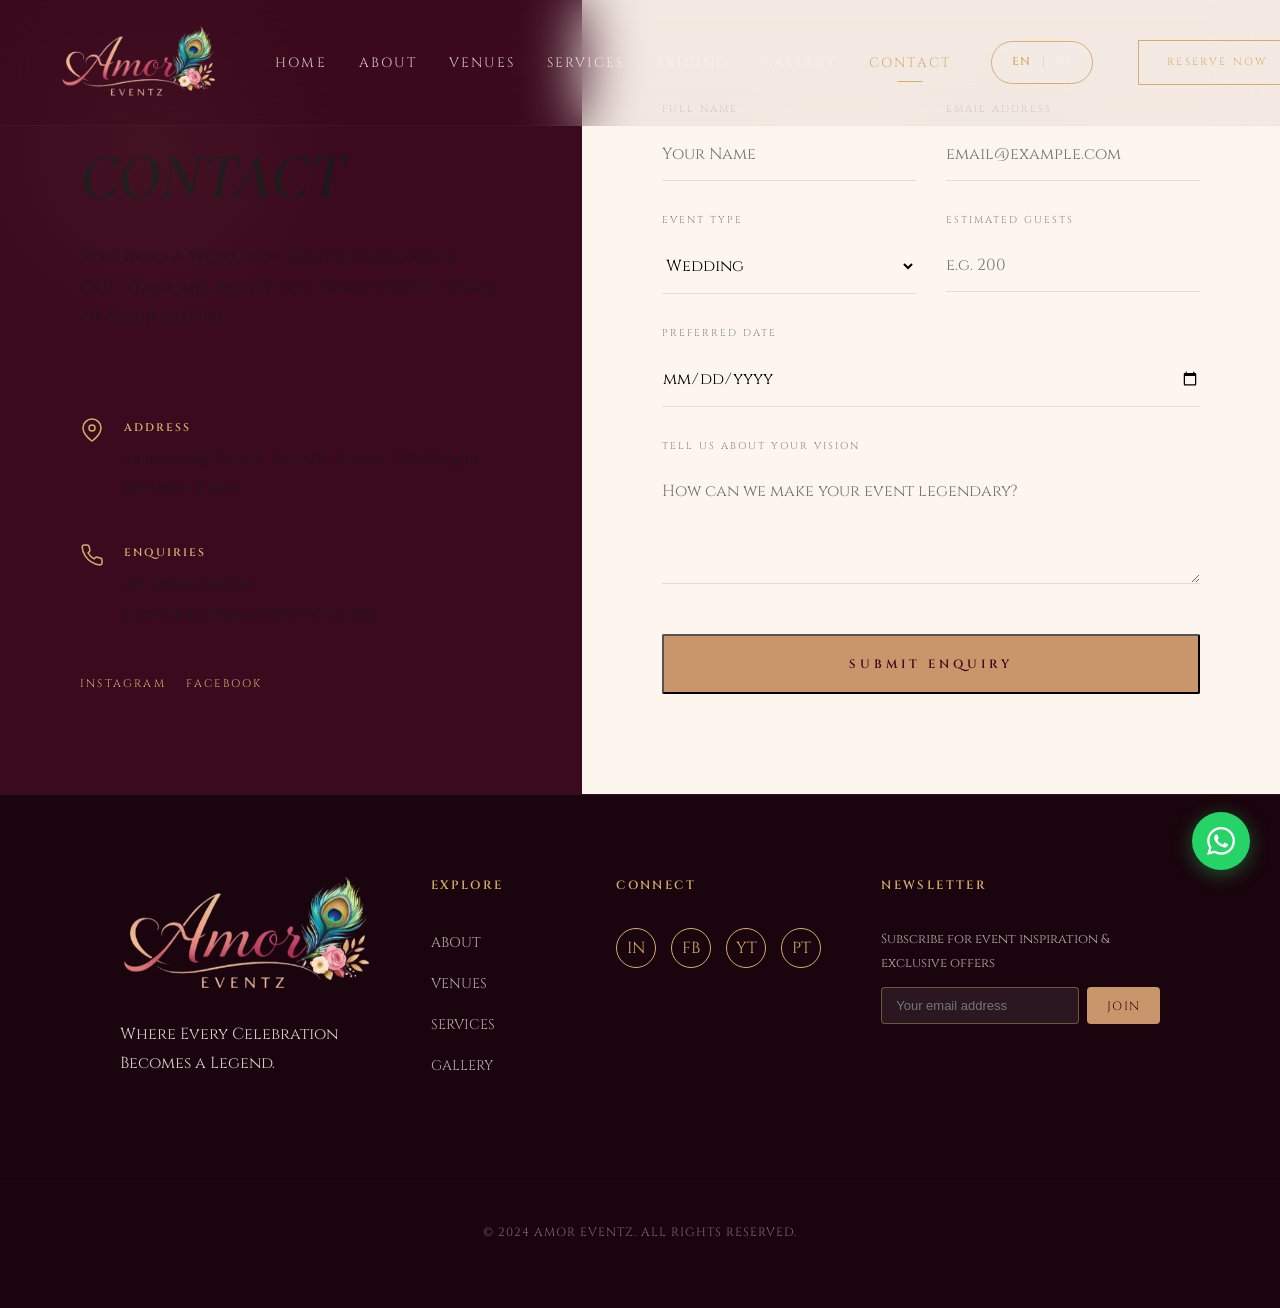
<file: contact.html>
<!DOCTYPE html>
<html lang="en">
<head>
    <meta charset="UTF-8">
    <meta name="viewport" content="width=device-width, initial-scale=1.0">
    <title>Enquire Now | Amor Eventz Concierge</title>
    
    <link href="https://fonts.googleapis.com/css2?family=Cormorant+Garamond:ital,wght@0,400;0,600;1,400;1,600&family=Playfair+Display:wght@400;600&family=Cinzel:wght@400;500&family=Lora:ital,wght@0,400;1,400&display=swap" rel="stylesheet">
    
    <meta name="description" content="Contact Amor Eventz for your next grand celebration. Our concierge team is ready to assist you with venue bookings and bespoke event curation.">
    <link rel="stylesheet" href="styles.css">
    
</head>
<body>

    <!-- NAVBAR -->
    <nav class="navbar scrolled">
        <div class="nav-container">
            <div class="logo">
                <a href="index.html"><img src="assets/logo.png" alt="Amor Eventz" style="height: 75px; width: auto;"></a>
            </div>
            <ul class="nav-links">
                <li><a href="index.html" data-i18n="nav-home">HOME</a></li>
                <li><a href="about.html" data-i18n="nav-about">ABOUT</a></li>
                <li><a href="venues.html" data-i18n="nav-venues">VENUES</a></li>
                <li><a href="services.html" data-i18n="nav-services">SERVICES</a></li>
                <li><a href="pricing.html" data-i18n="nav-pricing">PRICING</a></li>
                <li><a href="gallery.html" data-i18n="nav-gallery">GALLERY</a></li>
                <li><a href="contact.html" class="active" data-i18n="nav-contact">CONTACT</a></li>
            </ul>
            <div class="nav-actions">
                <div class="lang-switcher">
                    <span class="lang-btn active" data-lang="en">EN</span>
                    <span class="lang-divider"></span>
                    <span class="lang-btn" data-lang="hi">HI</span>
                </div>
                <a href="contact.html" class="nav-btn" data-i18n="nav-reserve">RESERVE NOW</a>
            </div>
        </div>
    </nav>

    <!-- CONTACT HERO/LAYOUT -->
    <main class="contact-layout section-light">
        <!-- INFO PANEL -->
        <div class="contact-info-panel reveal">
            <p class="txt-ui txt-gold" style="margin-bottom:20px;">CONCIERGE</p>
            <h1 class="txt-hero" style="font-size:64px; line-height:1.1; margin-bottom:30px;" data-i18n="nav-contact">Begin Your<br>Legendary Event</h1>
            <p class="txt-body" style="font-size:18px; opacity:0.8; line-height:1.7;">Step into a world of bespoke elegance. Our team are ready to curate every detail of your vision.</p>
            
            <div class="contact-details">
                <div class="detail-row">
                    <svg width="24" height="24" viewBox="0 0 24 24" fill="none" stroke="currentColor" stroke-width="1.5"><path d="M21 10c0 7-9 13-9 13s-9-6-9-13a9 9 0 0 1 18 0z"></path><circle cx="12" cy="10" r="3"></circle></svg>
                    <div>
                        <h4>ADDRESS</h4>
                        <p>Signature Estate, Eventz Plaza, 7th Floor, Mumbai, India</p>
                    </div>
                </div>
                <div class="detail-row">
                    <svg width="24" height="24" viewBox="0 0 24 24" fill="none" stroke="currentColor" stroke-width="1.5"><path d="M22 16.92v3a2 2 0 0 1-2.18 2 19.79 19.79 0 0 1-8.63-3.07 19.5 19.5 0 0 1-6-6 19.79 19.79 0 0 1-3.07-8.67A2 2 0 0 1 4.11 2h3a2 2 0 0 1 2 1.72 12.84 12.84 0 0 0 .7 2.81 2 2 0 0 1-.45 2.11L8.09 9.91a16 16 0 0 0 6 6l1.27-1.27a2 2 0 0 1 2.11-.45 12.84 12.84 0 0 0 2.81.7A2 2 0 0 1 22 16.92z"></path></svg>
                    <div>
                        <h4>ENQUIRIES</h4>
                        <p>+91 98000 00000</p>
                        <p>concierge@amoreventz.com</p>
                    </div>
                </div>
            </div>

            <div style="margin-top:auto; display:flex; gap:20px;">
                <a href="#" class="txt-ui txt-gold" style="font-size:11px;">INSTAGRAM</a>
                <a href="#" class="txt-ui txt-gold" style="font-size:11px;">FACEBOOK</a>
            </div>
        </div>

        <!-- FORM PANEL -->
        <div class="contact-form-panel reveal delay-1">
            <form id="contactForm" action="#">
                <div style="display:grid; grid-template-columns:1fr 1fr; gap:30px;">
                    <div class="form-group">
                        <label>FULL NAME</label>
                        <input type="text" placeholder="Your Name" required>
                    </div>
                    <div class="form-group">
                        <label>EMAIL ADDRESS</label>
                        <input type="email" placeholder="email@example.com" required>
                    </div>
                </div>
                
                <div style="display:grid; grid-template-columns:1fr 1fr; gap:30px;">
                    <div class="form-group">
                        <label>EVENT TYPE</label>
                        <select>
                            <option>Wedding</option>
                            <option>Corporate Gala</option>
                            <option>Private Soiree</option>
                            <option>Other Celebration</option>
                        </select>
                    </div>
                    <div class="form-group">
                        <label>ESTIMATED GUESTS</label>
                        <input type="number" placeholder="e.g. 200">
                    </div>
                </div>

                <div class="form-group">
                    <label>PREFERRED DATE</label>
                    <input type="date">
                </div>

                <div class="form-group">
                    <label>TELL US ABOUT YOUR VISION</label>
                    <textarea rows="4" placeholder="How can we make your event legendary?"></textarea>
                </div>

                <div style="margin-top:40px;">
                    <button type="submit" class="btn btn-primary" style="width:100%; padding:20px; font-size:12px; letter-spacing:4px;">SUBMIT ENQUIRY</button>
                </div>
            </form>
        </div>
    </main>

    <!-- FOOTER -->
    <footer class="footer">
        <div class="container footer-container">
            <div class="footer-brand">
                <img src="assets/logo.png" alt="Amor Eventz" style="height: 120px; width: auto; margin-bottom: 25px;">
                <p data-i18n="footer-tagline">Where Every Celebration Becomes a Legend.</p>
            </div>
            <div class="footer-links">
                <h4 data-i18n="footer-explore">EXPLORE</h4>
                <ul>
                    <li><a href="about.html" data-i18n="nav-about">ABOUT US</a></li>
                    <li><a href="venues.html" data-i18n="nav-venues">OUR VENUES</a></li>
                    <li><a href="services.html" data-i18n="nav-services">SERVICES</a></li>
                    <li><a href="gallery.html" data-i18n="nav-gallery">GALLERY</a></li>
                </ul>
            </div>
            <div class="footer-social">
                <h4 data-i18n="footer-connect">CONNECT</h4>
                <div class="social-icons">
                    <a href="https://instagram.com/amoreventz" target="_blank" class="social-icon">IN</a>
                    <a href="https://facebook.com/amoreventz" target="_blank" class="social-icon">FB</a>
                    <a href="https://youtube.com/amoreventz" target="_blank" class="social-icon">YT</a>
                    <a href="https://pinterest.com/amoreventz" target="_blank" class="social-icon">PT</a>
                </div>
            </div>
            <div class="footer-newsletter">
                <h4>NEWSLETTER</h4>
                <p style="font-size:13px; color:#FAF3EC; opacity:0.7; margin-bottom:12px;" data-i18n="footer-newsletter-p">Subscribe for event inspiration & exclusive offers</p>
                <form class="newsletter-form">
                    <input type="email" placeholder="Your email address">
                    <button type="submit" data-i18n="footer-join">JOIN</button>
                </form>
            </div>
        </div>
        <div class="footer-bottom">
            <p data-i18n="footer-rights">&copy; 2024 AMOR EVENTZ. ALL RIGHTS RESERVED.</p>
        </div>
    </footer>

    <!-- Floating WhatsApp Button -->
    <a href="https://wa.me/919800000000" target="_blank" class="whatsapp-float" title="Chat with us on WhatsApp">
        <svg xmlns="http://www.w3.org/2000/svg" width="28" height="28" viewBox="0 0 24 24" fill="white">
            <path d="M17.472 14.382c-.297-.149-1.758-.867-2.03-.967-.273-.099-.471-.148-.67.15-.197.297-.767.966-.94 1.164-.173.199-.347.223-.644.075-.297-.15-1.255-.463-2.39-1.475-.883-.788-1.48-1.761-1.653-2.059-.173-.297-.018-.458.13-.606.134-.133.298-.347.446-.52.149-.174.198-.298.298-.497.099-.198.05-.371-.025-.52-.075-.149-.669-1.612-.916-2.207-.242-.579-.487-.5-.669-.51-.173-.008-.371-.01-.57-.01-.198 0-.52.074-.792.372-.272.297-1.04 1.016-1.04 2.479 0 1.462 1.065 2.875 1.213 3.074.149.198 2.096 3.2 5.077 4.487.709.306 1.262.489 1.694.625.712.227 1.36.195 1.871.118.571-.085 1.758-.719 2.006-1.413.248-.694.248-1.289.173-1.413-.074-.124-.272-.198-.57-.347m-5.421 7.403h-.004a9.87 9.87 0 01-5.031-1.378l-.361-.214-3.741.982.998-3.648-.235-.374a9.86 9.86 0 01-1.51-5.26c.001-5.45 4.436-9.884 9.888-9.884 2.64 0 5.122 1.03 6.988 2.898a9.825 9.825 0 012.893 6.994c-.003 5.45-4.437 9.884-9.885 9.884m8.413-18.297A11.815 11.815 0 0012.05 0C5.495 0 .16 5.335.157 11.892c0 2.096.547 4.142 1.588 5.945L.057 24l6.305-1.654a11.882 11.882 0 005.683 1.448h.005c6.554 0 11.89-5.335 11.893-11.893a11.821 11.821 0 00-3.48-8.413z"/>
        </svg>
    </a>

    <script src="script.js"></script>
</body>
</html>
</file>
<file: styles.css>
/* 
    AMOR EVENTZ — Master Stylesheet
    Visual Identity: Deep Burgundy, Rose Gold, Champagne Gold
*/

:root {
    /* Core Brand Palette */
    --clr-primary-bg: #3B0A1E;      /* Deep Burgundy/Wine */
    --clr-accent: #C9956A;          /* Rose Gold */
    --clr-secondary: #D4AF6A;       /* Champagne Gold */
    --clr-soft-blush: #F2C4C4;      /* Dusty Blush Pink */
    --clr-ivory: #FAF3EC;           /* Off-White text */
    --clr-charcoal: #1A1A1A;        /* Deep text on light bg */
    --clr-peacock: #2A7F8A;         /* Micro-accent teal */
    --clr-light-section: #FDF6EE;    /* Warm Ivory */

    /* Typography */
    /* Content Font Style: Cinzel throughout the website */
    --font-heading: 'Playfair Display', serif;
    --font-hero: 'Cormorant Garamond', serif;
    --font-body: 'Cinzel', serif;
    --font-ui: 'Cinzel', serif;
    --font-luxury: 'Cinzel', serif;

    /* Spacing & Layout */
    --container-width: 1200px;
    --side-margin: 80px;
    --transition-smooth: all 0.5s cubic-bezier(0.16, 1, 0.3, 1);
    --shadow-soft: 0 10px 40px rgba(0, 0, 0, 0.3);
    --border-gold: 1px solid var(--clr-secondary);
}

/* 1. RESET & BASE */
* {
    margin: 0;
    padding: 0;
    box-sizing: border-box;
}

body {
    background-color: var(--clr-primary-bg);
    color: var(--clr-ivory);
    font-family: var(--font-body);
    font-size: 16px;
    line-height: 1.8;
    overflow-x: hidden;
    -webkit-font-smoothing: antialiased;
}

h1, h2, h3, h4 {
    font-family: var(--font-heading);
    font-weight: 600;
    color: var(--clr-ivory);
}

p {
    font-family: var(--font-body);
    font-weight: 400;
    color: rgba(250, 243, 236, 0.85);
    margin-bottom: 1.5rem;
}

a {
    text-decoration: none;
    color: inherit;
    transition: var(--transition-smooth);
}

ul { list-style: none; }

img { max-width: 100%; display: block; }

/* 2. UTILITIES */
.container {
    max-width: var(--container-width);
    margin: 0 auto;
    padding: 0 var(--side-margin);
}

.text-center { text-align: center; }

.section-padding { padding: 100px 0; }

.divider-center {
    width: 80px;
    height: 1px;
    background: var(--clr-secondary);
    margin: 32px auto;
}

.ornament-divider {
    text-align: center;
    padding: 48px 0;
    opacity: 0.6;
}

/* 2.1 SECTION PATTERNS */
.section-light {
    background-color: var(--clr-light-section);
    color: var(--clr-charcoal);
}

/* Glassmorphism Presets */
.glass-card {
    background: rgba(255, 255, 255, 0.03);
    backdrop-filter: blur(15px);
    -webkit-backdrop-filter: blur(15px);
    border: 1px solid rgba(212, 175, 106, 0.1);
    transition: var(--transition-smooth);
}

.glass-card:hover {
    background: rgba(255, 255, 255, 0.07);
    border-color: rgba(212, 175, 106, 0.4);
    transform: translateY(-10px);
    box-shadow: 0 20px 40px rgba(0, 0, 0, 0.4);
}

.section-light h1, 
.section-light h2, 
.section-light h3, 
.section-light h4 {
    color: var(--clr-charcoal);
}

.section-light p {
    color: var(--clr-charcoal);
    opacity: 0.8;
}

.section-dark {
    background-color: var(--clr-primary-bg);
    color: var(--clr-ivory);
}

/* 2.2 TYPOGRAPHY UTILITIES */
.txt-ui { font-family: var(--font-ui); letter-spacing: 0.2em; text-transform: uppercase; font-size: 12px; }
.txt-hero { font-family: var(--font-hero); font-style: italic; }
.txt-heading { font-family: var(--font-heading); }
.txt-body { font-family: var(--font-body); }
.txt-gold { color: var(--clr-secondary); }

/* 3. NAVIGATION */
.navbar {
    position: fixed;
    top: 0;
    width: 100%;
    z-index: 1000;
    padding: 25px 0;
    transition: all 0.5s cubic-bezier(0.4, 0, 0.2, 1);
    background: rgba(59, 10, 30, 0.05); /* Transcendental glass base */
    backdrop-filter: blur(30px); /* Maximum cinematic depth */
    -webkit-backdrop-filter: blur(30px);
    border-bottom: 1px solid rgba(212, 175, 106, 0.05);
}

.navbar.scrolled {
    background: rgba(59, 10, 30, 0.95);
    padding: 15px 0;
    border-bottom: 1px solid rgba(212, 175, 106, 0.2);
    box-shadow: 0 10px 40px rgba(0, 0, 0, 0.5);
}

/* Page Header Cinematic Zoom */
.page-header {
    position: relative;
    overflow: hidden;
}

.header-bg-zoom {
    position: absolute;
    inset: 0;
    background-size: cover;
    background-position: center;
    animation: kenBurnsHeader 20s infinite alternate linear;
    z-index: -1;
}

@keyframes kenBurnsHeader {
    from { transform: scale(1); }
    to { transform: scale(1.15); }
}

.nav-container {
    max-width: 1600px; /* Grand expansive width */
    margin: 0 auto;
    padding: 0 60px; /* Large luxury gutters */
    display: flex;
    justify-content: space-between;
    align-items: center;
    width: 100%;
}

.logo {
    display: flex;
    align-items: center;
    flex-shrink: 0;
    margin-right: 60px; /* Brand isolation buffer */
}

.nav-links {
    display: flex;
    gap: 32px; /* Balanced rhythmic spacing */
    list-style: none;
    padding: 0;
    margin: 0;
    flex: 0 1 auto;
}

.nav-links a {
    font-family: var(--font-ui);
    font-size: 13.5px; /* Precision editorial scale */
    letter-spacing: 0.15em;
    color: var(--clr-ivory);
    opacity: 0.8;
    position: relative;
    padding: 10px 0;
    transition: all 0.3s ease;
    white-space: nowrap;
}

.nav-links a:hover,
.nav-links a.active {
    opacity: 1;
    color: var(--clr-secondary);
}

.nav-links a::after {
    content: '';
    position: absolute;
    bottom: 0;
    left: 50%;
    width: 0;
    height: 1.5px;
    background: var(--clr-secondary);
    transition: all 0.3s ease;
    transform: translateX(-50%);
}

.nav-links a:hover::after,
.nav-links a.active::after {
    width: 25px;
}

/* 3.1 NAVIGATION BUTTONS & SWITCHER */
.nav-actions {
    display: flex;
    align-items: center;
    gap: 45px;
    flex-shrink: 0;
    margin-left: 40px;
}

.lang-switcher {
    display: flex;
    align-items: center;
    gap: 12px;
    border: 1.5px solid var(--clr-secondary); /* Prestige pill border */
    border-radius: 50px;
    padding: 8px 20px;
    background: rgba(255, 255, 255, 0.04);
}

.lang-btn {
    font-family: var(--font-ui);
    font-size: 11.5px;
    letter-spacing: 0.12em;
    cursor: pointer;
    transition: all 0.3s ease;
    color: var(--clr-ivory);
    opacity: 0.5;
    position: relative;
    padding: 2px 0;
}

.lang-btn:hover {
    opacity: 0.9;
}

.lang-btn.active {
    opacity: 1;
    color: var(--clr-secondary);
    font-weight: 600;
}

.lang-divider {
    width: 1px;
    height: 12px;
    background: rgba(212, 175, 106, 0.3);
}

.nav-btn {
    display: inline-block;
    padding: 12px 28px;
    font-family: var(--font-ui);
    font-size: 10.5px;
    letter-spacing: 0.22em;
    color: var(--clr-secondary);
    border: 1px solid var(--clr-secondary);
    background: transparent;
    transition: all 0.4s cubic-bezier(0.165, 0.84, 0.44, 1);
    text-transform: uppercase;
    border-radius: 0;
    white-space: nowrap;
}

.nav-btn:hover {
    background: var(--clr-secondary);
    color: var(--clr-primary-bg);
    transform: translateY(-2px);
    box-shadow: 0 8px 25px rgba(0, 0, 0, 0.3);
}

/* 4. BUTTONS */
.btn {
    display: inline-block;
    padding: 14px 36px;
    font-family: var(--font-ui);
    font-size: 12px;
    letter-spacing: 0.12em;
    text-transform: uppercase;
    cursor: pointer;
    transition: var(--transition-smooth);
    border-radius: 2px;
    position: relative;
    z-index: 1;
    overflow: hidden;
}

.btn-primary {
    background-color: var(--clr-accent);
    color: var(--clr-primary-bg);
    font-weight: 600;
}

.btn-primary:hover {
    background-color: #b3845d; /* Darkened rose gold */
    transform: translateY(-2px);
}

.btn-outline {
    background: transparent;
    border: 1px solid var(--clr-secondary);
    color: var(--clr-ivory);
    text-shadow: 0 2px 4px rgba(0,0,0,0.3);
}

.btn-outline:hover {
    background: var(--clr-secondary);
    color: var(--clr-primary-bg);
    box-shadow: 0 0 20px rgba(212, 175, 106, 0.4);
}

/* 5. HERO SECTION */
.hero {
    height: 100vh;
    display: flex;
    align-items: center;
    justify-content: center; /* Ensure horizontal centering of the content container */
    position: relative;
    overflow: hidden;
    background-color: var(--clr-primary-bg);
}

/* Removed noise layer for clarity as per user request */
/* .hero::before {
    content: '';
    position: absolute;
    inset: 0;
    background-image: url("data:image/svg+xml,%3Csvg viewBox='0 0 200 200' xmlns='http://www.w3.org/2000/svg'%3E%3Cfilter id='noiseFilter'%3E%3CfeTurbulence type='fractalNoise' baseFrequency='0.65' numOctaves='3' stitchTiles='stitch'/%3E%3C/filter%3E%3Crect width='100%25' height='100%25' filter='url(%23noiseFilter)'/%3E%3C/svg%3E");
    opacity: 0.04;
    pointer-events: none;
    z-index: 3;
} */

.hero-overlay {
    position: absolute;
    inset: 0;
    background: radial-gradient(circle at 30% 50%, rgba(59, 10, 30, 0.4) 0%, rgba(59, 10, 30, 0.8) 100%);
    z-index: 2;
}

.hero-content {
    position: relative;
    z-index: 3;
    max-width: 900px;
    text-align: center;
    margin: 0 auto;
    padding-top: 140px; /* Shift down to avoid navbar overlap */
}

.hero-slider {
    position: absolute;
    inset: 0;
    z-index: 1;
}

.hero-slide {
    position: absolute;
    inset: 0;
    background-size: cover;
    background-position: center;
    opacity: 0;
    transition: opacity 3s ease-in-out; /* Increased for smoothness */
    transform: scale(1.1);
}

.hero-slide.active {
    opacity: 1;
    z-index: 2;
    animation: kenburns 12s linear infinite alternate;
}

.hero-slide.previous {
    opacity: 1;
    z-index: 1;
}

@keyframes kenburns {
    0% { transform: scale(1); }
    100% { transform: scale(1.05); } /* Reduced zoom for better image clarity */
}

.hero-thumbnails {
    position: absolute;
    bottom: 40px;
    right: var(--side-margin);
    z-index: 4;
    display: flex;
    gap: 15px;
}

.hero-thumb {
    width: 70px;
    height: 70px;
    background-size: cover;
    background-position: center;
    border: 1px solid rgba(255, 255, 255, 0.3);
    cursor: pointer;
    transition: var(--transition-smooth);
    opacity: 0.8;
    border-radius: 2px;
    background-color: rgba(255, 255, 255, 0.05);
    backface-visibility: hidden;
    transform: translateZ(0); /* Force hardware acceleration for clarity */
}

.hero-thumb.active {
    border-color: var(--clr-secondary);
    opacity: 1;
    transform: scale(1.1) translateY(-5px);
    filter: grayscale(0);
    box-shadow: 0 10px 30px rgba(0,0,0,0.5);
}

.hero-title {
    font-family: var(--font-ui); /* Changed to Cinzel/Legendary font */
    font-size: 3.8rem; /* Adjusted for Cinzel scale */
    font-weight: 500;
    text-transform: uppercase;
    line-height: 1.2;
    margin-bottom: 2.5rem;
    color: var(--clr-ivory);
    text-shadow: 0 10px 30px rgba(0,0,0,0.4);
    letter-spacing: 0.15em; /* Increased tracking for luxury feel */
    animation: titleReveal 1.5s cubic-bezier(0.16, 1, 0.3, 1) forwards;
    text-align: center;
}

.hero-btns {
    display: flex;
    gap: 20px;
    justify-content: center;
    margin-top: 2rem;
}

@keyframes titleReveal {
    0% { opacity: 0; transform: translateY(40px); letter-spacing: -0.05em; }
    100% { opacity: 1; transform: translateY(0); letter-spacing: -0.02em; }
}

/* 5.5 MARQUEE TICKER */
.marquee-section {
    background-color: #2D0817; /* Slightly lighter burgundy for contrast */
    padding: 20px 0;
    border-top: 1px solid rgba(212, 175, 106, 0.1);
    border-bottom: 1px solid rgba(212, 175, 106, 0.1);
    overflow: hidden;
    position: relative;
}

.marquee-section::before,
.marquee-section::after {
    content: '';
    position: absolute;
    top: 0;
    bottom: 0;
    width: 150px;
    z-index: 2;
    pointer-events: none;
}

/* Removed grain texture for clarity as per user request */
/* .hero::after {
    content: '';
    position: absolute;
    inset: 0;
    background-image: url('https://www.transparenttextures.com/patterns/p6.pattern'); 
    opacity: 0.1;
    z-index: 2;
    pointer-events: none;
} */

.marquee-section::before {
    left: 0;
    background: linear-gradient(to right, #2D0817 0%, transparent 100%);
}

.marquee-section::after {
    right: 0;
    background: linear-gradient(to left, #2D0817 0%, transparent 100%);
}

.marquee {
    display: flex;
    white-space: nowrap;
}

.marquee-inner {
    display: flex;
    animation: marqueeScroll 40s linear infinite;
}

.marquee-inner span {
    font-family: var(--font-ui);
    font-size: 14px;
    letter-spacing: 0.25em;
    color: var(--clr-secondary);
    padding: 0 40px;
    opacity: 0.8;
}

@keyframes marqueeScroll {
    0% { transform: translateX(0); }
    100% { transform: translateX(-50%); }
}

/* 5.6 USP SECTION REDESIGN */
.usp-grid {
    display: grid;
    grid-template-columns: 1.1fr 0.9fr;
    gap: 80px;
    align-items: center;
}

/* ==========================================================================
   BRAND CREST (MONUMENTAL LEAD)
   ========================================================================== */
/* ==========================================================================
   BRAND CREST (MONUMENTAL LEAD)
   ========================================================================== */
.brand-crest {
    text-align: center;
    padding: 40px 0;
    max-width: 580px; /* Precise fit for 1fr column */
    margin: 0; /* Align to start of column */
}

.crest-top {
    display: flex;
    align-items: center;
    justify-content: center;
    gap: 20px;
    margin-bottom: 25px;
}

.crest-line {
    height: 1px;
    background: var(--clr-secondary);
    width: 60px;
    opacity: 0.5;
}

.crest-stars {
    display: flex;
    gap: 10px;
    color: var(--clr-secondary);
    font-size: 8px;
}

.crest-title {
    font-family: var(--font-ui);
    font-size: 42px; /* Dignified, non-overflowing scale */
    font-weight: 500;
    letter-spacing: 0.18em;
    color: var(--clr-ivory);
    margin: 0 auto 10px auto;
    display: flex;
    align-items: center;
    justify-content: center;
    text-transform: uppercase;
}

.crest-diamond {
    color: var(--clr-secondary);
    font-size: 0.5em;
    margin: 0 25px;
    transform: scaleY(1.4);
    display: inline-block;
}

.crest-subtitle {
    font-family: var(--font-ui);
    font-size: 13.5px;
    letter-spacing: 0.35em;
    color: var(--clr-secondary);
    text-transform: uppercase;
    margin-bottom: 25px; /* Tighter gap to the line motif */
    font-weight: 400;
}

.crest-bottom {
    display: flex;
    align-items: center;
    justify-content: center;
    gap: 20px;
    opacity: 0.6;
}

.crest-bottom .crest-line {
    width: 80px;
}

@media (max-width: 768px) {
    .crest-title { font-size: 38px; }
    .crest-subtitle { font-size: 12px; letter-spacing: 0.2em; }
    .crest-diamond { margin: 0 15px; }
    .crest-line { width: 60px; }
    .crest-bottom .crest-line { width: 80px; }
}

/* ==========================================================================
   SERVICES SECTION (HOMEPAGE)
   ========================================================================== */
.services-section {
    padding: 160px 0; /* More expansive padding */
    background: #2D0817; /* Deep midnight burgundy */
    color: var(--clr-ivory);
    position: relative;
    overflow: hidden;
}

.services-horizon-text {
    position: absolute;
    top: 50%;
    left: 50%;
    transform: translate(-50%, -50%);
    font-size: 18vw;
    font-family: var(--font-luxury);
    color: rgba(212, 175, 106, 0.02);
    white-space: nowrap;
    pointer-events: none;
    z-index: 0;
    letter-spacing: 0.1em;
}

.services-section .container {
    max-width: 1800px; /* Majestic wide-format */
    padding: 0 40px;
}

.services-grid {
    display: grid;
    grid-template-columns: repeat(4, 1fr); /* Horizon line layout */
    gap: 40px; /* More breathing room */
    margin-top: 80px;
}

.service-card {
    background: rgba(255, 255, 255, 0.02);
    backdrop-filter: blur(10px);
    -webkit-backdrop-filter: blur(10px);
    border: 1px solid rgba(212, 175, 106, 0.08);
    padding: 80px 45px; /* Grand architectural volume */
    transition: all 0.7s cubic-bezier(0.19, 1, 0.22, 1);
    text-align: center;
    position: relative;
    display: flex;
    flex-direction: column;
    height: 100%;
    z-index: 1;
}

.service-card::before {
    content: '';
    position: absolute;
    top: 0;
    left: 50%;
    width: 0;
    height: 4px;
    background: var(--clr-secondary);
    transform: translateX(-50%);
    transition: width 0.6s ease;
    box-shadow: 0 0 15px rgba(212, 175, 106, 0.4);
}

.service-card:hover {
    background: rgba(212, 175, 106, 0.04);
    border-color: rgba(212, 175, 106, 0.3);
    transform: translateY(-20px); /* Majestic lift */
    box-shadow: 0 30px 70px rgba(0, 0, 0, 0.6);
}

.service-card:hover::before {
    width: 60%;
}

.service-icon {
    font-size: 48px; /* Larger presence */
    color: var(--clr-secondary);
    margin-bottom: 35px;
    transition: transform 0.5s ease;
}

.service-card:hover .service-icon {
    transform: scale(1.15) rotate(5deg);
}

.service-card h3 {
    font-family: var(--font-ui);
    font-size: 16px;
    letter-spacing: 0.15em;
    margin-bottom: 35px;
    color: var(--clr-secondary);
    text-transform: uppercase;
    line-height: 1.4;
}

.service-list {
    list-style: none;
    padding: 0;
    margin: 0;
    text-align: left;
}

.service-list li {
    font-size: 13.5px;
    color: rgba(250, 243, 236, 0.75);
    padding: 10px 0;
    border-bottom: 1px solid rgba(212, 175, 106, 0.05);
    display: flex;
    align-items: flex-start;
    line-height: 1.5;
}

.service-list li::before {
    content: "•";
    color: var(--clr-secondary);
    margin-right: 12px;
    font-weight: bold;
}

.service-list li:last-child {
    border-bottom: none;
}

.services-cta {
    text-align: center;
    margin-top: 100px;
}

@media (max-width: 1200px) {
    .services-grid { grid-template-columns: repeat(2, 1fr); }
}

@media (max-width: 768px) {
    .services-section { padding: 90px 0; }
    .services-grid { grid-template-columns: 1fr; }
    .service-card { padding: 40px 25px; }
}

.usp-item {
    display: flex;
    gap: 30px;
    align-items: flex-start;
    margin-bottom: 45px;
    padding: 15px;
    border-radius: 8px;
    transition: var(--transition-smooth);
    border: 1px solid transparent;
}

.usp-item:hover {
    background: rgba(255, 255, 255, 0.03);
    border-color: rgba(212, 175, 106, 0.1);
    transform: translateX(10px);
}

.usp-num {
    font-family: var(--font-hero);
    font-size: 48px;
    color: var(--clr-secondary);
    opacity: 0.2;
    line-height: 0.8;
    transition: var(--transition-smooth);
    flex-shrink: 0;
    min-width: 60px;
}

.usp-item:hover .usp-num {
    opacity: 0.8;
    transform: scale(1.1);
}

.usp-item h3 {
    font-family: var(--font-heading);
    font-size: 20px;
    color: var(--clr-ivory);
    margin-bottom: 8px;
    letter-spacing: 0.02em;
}

.usp-item p {
    font-size: 14px;
    line-height: 1.6;
    color: var(--clr-ivory);
    opacity: 0.8;
    margin: 0;
}

.usp-image-wrapper {
    position: relative;
    padding: 20px;
}

.usp-image-main {
    width: 100%;
    height: 680px;
    object-fit: cover;
    box-shadow: 20px 20px 0 rgba(212, 175, 106, 0.1);
    border: 1px solid rgba(212, 175, 106, 0.2);
}

.usp-image-wrapper::after {
    content: '';
    position: absolute;
    top: 0;
    left: 0;
    width: 60%;
    height: 60%;
    border: 1px solid var(--clr-secondary);
    z-index: -1;
    transform: translate(-15px, -15px);
    opacity: 0.4;
}

/* 6. WHATSAPP FLOATING BUTTON */
.whatsapp-float {
    position: fixed;
    bottom: 30px;
    right: 30px;
    width: 58px;
    height: 58px;
    background-color: #25D366;
    border-radius: 50%;
    display: flex;
    align-items: center;
    justify-content: center;
    z-index: 9999;
    box-shadow: 0 4px 20px rgba(37, 211, 102, 0.4);
    animation: wp-pulse 2.5s ease-in-out infinite;
    text-decoration: none;
}

@keyframes wp-pulse {
    0%, 100% { box-shadow: 0 0 0 0 rgba(37, 211, 102, 0.5), 0 4px 20px rgba(37, 211, 102, 0.3); }
    50% { box-shadow: 0 0 0 12px rgba(37, 211, 102, 0), 0 4px 20px rgba(37, 211, 102, 0.3); }
}

/* 7. REVEAL ANIMATIONS */
.reveal {
    opacity: 0;
    transform: translateY(30px);
    transition: all 1s cubic-bezier(0.16, 1, 0.3, 1);
}

.reveal.active {
    opacity: 1;
    transform: translateY(0);
}

/* 8. FOOTER */
.footer {
    background-color: #1a040d; /* Even darker burgundy */
    padding: 80px 0 40px;
    color: var(--clr-ivory);
    border-top: 1px solid rgba(212, 175, 106, 0.1);
}

.footer-container {
    display: grid;
    grid-template-columns: 2fr 1fr 1fr 2fr;
    gap: 60px;
    margin-bottom: 80px;
}

.footer h4 {
    font-family: var(--font-ui);
    font-size: 12px;
    letter-spacing: 0.2em;
    color: var(--clr-secondary);
    margin-bottom: 32px;
    text-transform: uppercase;
}

.footer-links li {
    margin-bottom: 12px;
}

.footer-links a {
    font-family: var(--font-body);
    font-size: 14px;
    opacity: 0.7;
}

.footer-links a:hover {
    opacity: 1;
    color: var(--clr-secondary);
    padding-left: 5px;
}

.social-icons {
    display: flex;
    gap: 15px;
}

.social-icon {
    width: 40px;
    height: 40px;
    border-radius: 50%;
    border: 1px solid var(--clr-secondary);
    display: flex;
    align-items: center;
    justify-content: center;
    color: var(--clr-secondary);
    transition: var(--transition-smooth);
}

.social-icon:hover {
    background-color: var(--clr-secondary);
    color: var(--clr-primary-bg);
}

/* Newsletter Form */
.newsletter-form {
    display: flex;
    gap: 8px;
}

.newsletter-form input {
    flex: 1;
    padding: 10px 14px;
    background: rgba(255, 255, 255, 0.08);
    border: 1px solid rgba(212, 175, 106, 0.4);
    border-radius: 4px;
    color: var(--clr-ivory);
    font-size: 13px;
    outline: none;
}

.newsletter-form button {
    padding: 10px 20px;
    background: var(--clr-accent);
    color: var(--clr-primary-bg);
    border: none;
    border-radius: 4px;
    font-family: var(--font-ui);
    font-size: 12px;
    letter-spacing: 0.1em;
    cursor: pointer;
    transition: var(--transition-smooth);
}

.newsletter-form button:hover {
    background-color: var(--clr-secondary);
}

.footer-bottom {
    text-align: center;
    padding-top: 40px;
    border-top: 1px solid rgba(255, 255, 255, 0.05);
    font-size: 12px;
    opacity: 0.5;
    letter-spacing: 1px;
}


/* 9. PAGE-SPECIFIC COMPONENTS */

/* Timeline (About Page) */
.timeline-container { padding: 120px 0; background-color: var(--clr-primary-bg); color: var(--clr-ivory); }
.timeline { position: relative; max-width: 800px; margin: 0 auto; padding: 40px 0; }
.timeline::before { content: ''; position: absolute; left: 50%; top: 0; bottom: 0; width: 1px; background: rgba(212,175,106,0.3); }
.timeline-item { position: relative; margin-bottom: 60px; width: 50%; padding: 0 40px; }
.timeline-item:nth-child(odd) { left: 0; text-align: right; }
.timeline-item:nth-child(even) { left: 50%; text-align: left; }
.timeline-dot { position: absolute; top: 0; width: 12px; height: 12px; background: var(--clr-secondary); border-radius: 50%; z-index: 2; }
.timeline-item:nth-child(odd) .timeline-dot { right: -6px; }
.timeline-item:nth-child(even) .timeline-dot { left: -6px; }
.timeline-year { font-family: var(--font-ui); font-size: 24px; color: var(--clr-secondary); margin-bottom: 8px; display: block; }
.timeline-content h3 { font-family: var(--font-heading); font-size: 18px; margin-bottom: 12px; }
.timeline-content p { font-size: 14px; opacity: 0.8; line-height: 1.6; }

/* Venues Page */
.venue-detail-section { padding: 120px 0; border-bottom: 1px solid rgba(212,175,106,0.1); }
.venue-detail-grid { display: grid; grid-template-columns: 1fr 1fr; gap: 80px; align-items: center; }
.venue-specs { margin-top: 32px; display: grid; grid-template-columns: 1fr 1fr; gap: 20px; }
.spec-item { border-left: 1px solid var(--clr-secondary); padding-left: 20px; }
.spec-item h4 { font-family: var(--font-ui); font-size: 11px; color: var(--clr-secondary); letter-spacing: 1px; margin-bottom: 4px; }
.spec-item p { font-size: 14px; margin: 0; }
.venue-image-stack { position: relative; }
.venue-image-stack img { width: 100%; height: 500px; object-fit: cover; }
.venue-image-stack::after { content: ''; position: absolute; inset: 0; border: 1px solid var(--clr-secondary); transform: translate(15px, 15px); pointer-events: none; }

/* Services Page */
.service-intro { padding: 100px 0; text-align: center; }
.service-grid { display: grid; grid-template-columns: repeat(3, 1fr); gap: 40px; }
.service-card-luxury { 
    background: #fff; border: 1px solid rgba(212,175,106,0.15); padding: 50px 40px; 
    transition: var(--transition-smooth); position: relative; overflow: hidden;
}
.service-card-luxury:hover { transform: translateY(-10px); border-color: var(--clr-secondary); box-shadow: 0 20px 40px rgba(0,0,0,0.05); }
.service-icon-wrap { margin-bottom: 30px; color: var(--clr-secondary); }
.service-card-luxury h3 { font-family: var(--font-ui); font-size: 20px; margin-bottom: 20px; color: var(--clr-primary-bg); }
.service-card-luxury p { font-size: 15px; line-height: 1.8; color: var(--clr-charcoal); opacity: 0.7; }
.catering-highlight { background: var(--clr-primary); color: var(--clr-ivory); padding: 120px 0; }

/* Pricing Page */
.pricing-section { padding: 120px 0; }
.pricing-grid { display: grid; grid-template-columns: repeat(3, 1fr); gap: 30px; align-items: stretch; }
.pricing-card { 
    background: #fff; border: 1px solid rgba(212,175,106,0.2); padding: 60px 40px; 
    text-align: center; transition: var(--transition-smooth); display: flex; flex-direction: column;
}
.pricing-card.featured { 
    background: var(--clr-primary-bg); color: var(--clr-ivory); border-color: var(--clr-secondary);
    transform: scale(1.05); z-index: 2; box-shadow: 0 30px 60px rgba(0,0,0,0.15);
}
.tier-label { font-family: var(--font-ui); font-size: 12px; letter-spacing: 3px; color: var(--clr-secondary); margin-bottom: 20px; }
.tier-price { font-family: var(--font-heading); font-size: 42px; margin-bottom: 30px; }
.tier-price span { font-size: 14px; font-family: var(--font-body); opacity: 0.7; }
.pricing-features { list-style: none; padding: 0; margin: 40px 0 auto; text-align: left; }
.pricing-features li { 
    margin-bottom: 16px; font-size: 14px; position: relative; padding-left: 25px;
    border-bottom: 1px solid rgba(0,0,0,0.05); padding-bottom: 12px;
}
.pricing-card.featured .pricing-features li { border-color: rgba(250,243,236,0.1); }
.pricing-features li::before { 
    content: '▫'; position: absolute; left: 0; color: var(--clr-secondary); font-size: 18px; top: -2px;
}
.pricing-card.featured .btn-outline { border-color: var(--clr-secondary); color: var(--clr-ivory); }
.pricing-card.featured .btn-outline:hover { background: var(--clr-secondary); color: var(--clr-primary-bg); }

/* Gallery Page */
.gallery-nav { padding: 40px 0; display: flex; justify-content: center; gap: 30px; }
.gallery-filter { 
    font-family: var(--font-ui); font-size: 11px; letter-spacing: 2px; color: #888; cursor: pointer; 
    transition: color 0.3s ease; border-bottom: 1px solid transparent; padding-bottom: 5px;
}
.gallery-filter.active { color: var(--clr-ivory); border-color: var(--clr-secondary); }
.section-light .gallery-filter.active { color: var(--clr-charcoal); }

.gallery-mosaic { 
    display: grid; grid-template-columns: repeat(4, 1fr); grid-auto-rows: 300px; gap: 20px; 
    padding: 80px 0;
}
.gallery-item { position: relative; overflow: hidden; }
.gallery-item img { width: 100%; height: 100%; object-fit: cover; transition: transform 0.8s cubic-bezier(0.16, 1, 0.3, 1); }
.gallery-item:hover img { transform: scale(1.1); }
.gallery-item::after { 
    content: ''; position: absolute; inset: 0; background: rgba(59,10,30,0.4); 
    opacity: 0; transition: opacity 0.4s ease; 
}
.gallery-item:hover::after { opacity: 1; }
.span-2 { grid-column: span 2; }
.row-2 { grid-row: span 2; }

/* Contact Page */
.contact-layout { display: grid; grid-template-columns: 1fr 1.2fr; min-height: 80vh; }
.contact-info-panel { 
    background: var(--clr-primary-bg); color: var(--clr-ivory); padding: 100px 80px; 
    display: flex; flex-direction: column; justify-content: center; position: relative; overflow: hidden;
}
.contact-info-panel::before {
    content: ''; position: absolute; top: -50px; left: -50px; width: 400px; height: 400px;
    background: radial-gradient(circle, rgba(201,149,106,0.05) 0%, transparent 70%);
}
.contact-form-panel { padding: 100px 80px; display: flex; flex-direction: column; justify-content: center; }
.contact-details { margin-top: 60px; }
.detail-row { display: flex; gap: 20px; margin-bottom: 40px; align-items: flex-start; }
.detail-row svg { color: var(--clr-secondary); flex-shrink: 0; }
.detail-row h4 { font-family: var(--font-ui); font-size: 11px; letter-spacing: 2px; color: var(--clr-secondary); margin-bottom: 8px; }
.detail-row p { font-size: 16px; margin: 0; opacity: 0.9; }

.form-group { margin-bottom: 30px; position: relative; }
.form-group label { 
    display: block; font-family: var(--font-ui); font-size: 10px; letter-spacing: 2px; 
    color: #888; margin-bottom: 10px; 
}
.form-group input, .form-group textarea, .form-group select {
    width: 100%; padding: 15px 0; background: transparent; border: none;
    border-bottom: 1px solid rgba(0,0,0,0.1); font-family: var(--font-body); font-size: 16px;
    transition: border-color 0.3s ease; outline: none;
}
.form-group input:focus, .form-group textarea:focus { border-color: var(--clr-primary-bg); }

/* Extra Utilities */
.page-header {
    height: 60vh;
    display: flex;
    align-items: center;
    justify-content: center;
    background-size: cover;
    background-position: center;
    position: relative;
    color: var(--clr-ivory);
}

/* 10. RESPONSIVE */
@media (max-width: 1024px) {
    :root { --side-margin: 40px; }
    .footer-container { grid-template-columns: 1fr 1fr; gap: 40px; }
    .hero-title { font-size: 4rem; }
}

@media (max-width: 768px) {
    :root { --side-margin: 20px; }
    .nav-links { display: none; }
    .footer-container { grid-template-columns: 1fr; text-align: center; }
    .social-icons { justify-content: center; }
    .newsletter-form { flex-direction: column; }
    .hero-title { font-size: 3rem; }
    
    .venue-detail-grid, .contact-layout, .pricing-grid, .service-grid { grid-template-columns: 1fr; gap: 40px; }
    .gallery-mosaic { grid-template-columns: repeat(2, 1fr); }
    .contact-info-panel, .contact-form-panel { padding: 60px 20px; }
    .nav-container { flex-direction: column; gap: 20px; }
}
</file>
